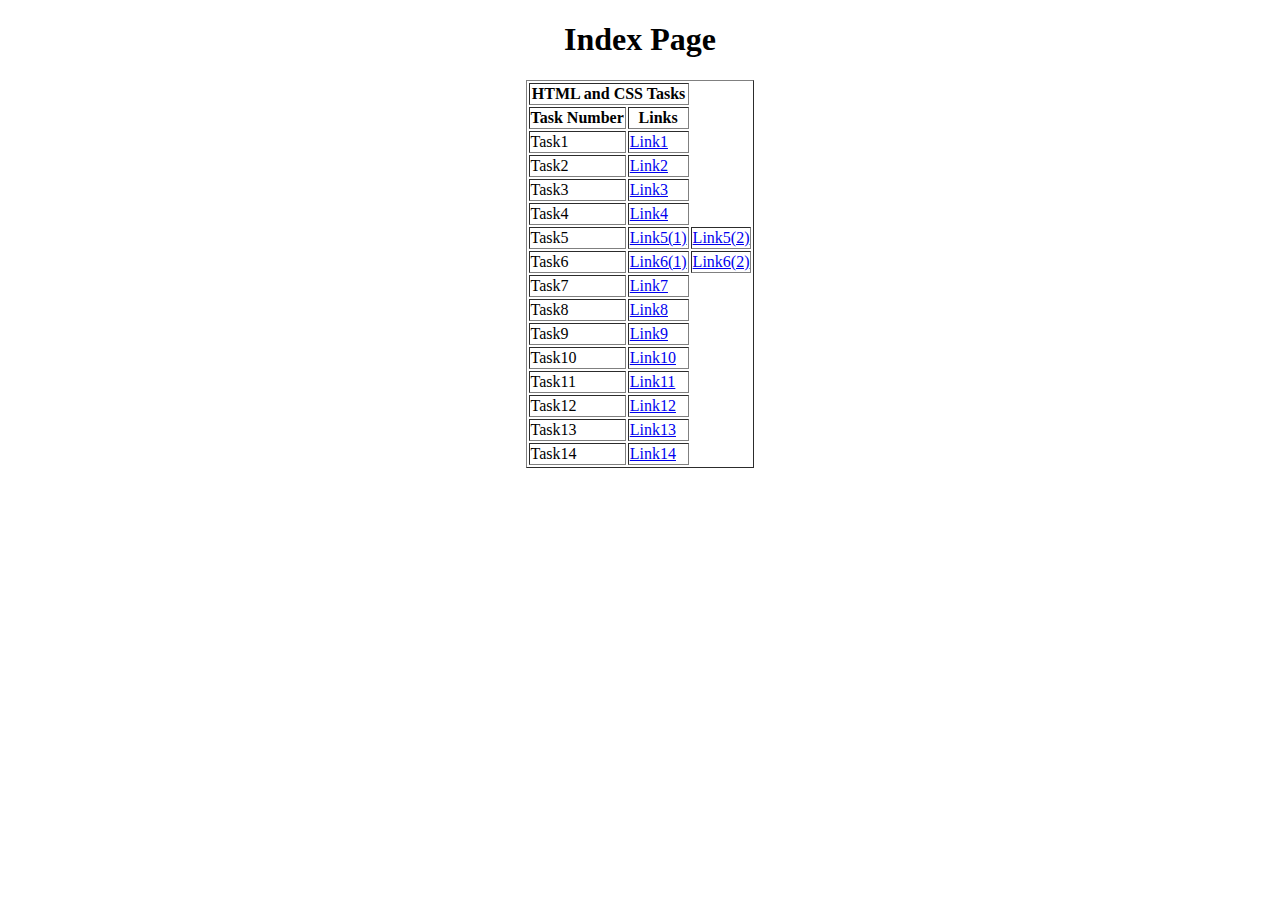
<file: index.html>
<!DOCTYPE html>
<html lang="en">
<head>
    <meta charset="UTF-8">
    <meta name="viewport" content="width=device-width, initial-scale=1.0">
    <title>Document</title>
</head>
<body>
    <center>
        <h1>Index Page</h1>
        <table border="1">
            <tr>
                <th colspan="3">HTML and CSS Tasks</th>
            </tr>
            <tr>
                <th>Task Number</th>
                <th colspan="2">Links</th>
            </tr>
            <tr>
                <td>Task1</td>
                <td colspan="2"><a href="Bootstrap TASK-1.html">Link1</a></td>
            </tr>
            <tr>
                <td>Task2</td>
                <td colspan="2"><a href="Bootstrap TASK-2.html">Link2</a></td>
            </tr>
            <tr>
                <td>Task3</td>
                <td colspan="2"><a href="Bootstrap TASK-3.html">Link3</a></td>
            </tr>
            <tr>
                <td>Task4</td>
                <td colspan="2"><a href="Bootstrap TASK-4.html">Link4</a></td>
            </tr>
            <tr>
                <td>Task5</td>
                <td colspan="2"><a href="Bootstrap TASK-5.html">Link5(1)</a></td>
                <td><a href="style5.css">Link5(2)</a></td>
            </tr>
            <tr>
                <td>Task6</td>
                <td colspan="2"><a href="Bootstrap TASK-6.html">Link6(1)</a></td>
                <td><a href="style6.css">Link6(2)</a></td>
            </tr>
            <tr>
                <td>Task7</td>
                <td><a href="javascript TASK-1.html">Link7</a></td>
    
            </tr>
            <tr>
                <td>Task8</td>
                <td><a href="javascript TASK-2.html">Link8</a></td>
                
            </tr>
            <tr>
                <td>Task9</td>
                <td><a href="javascript TASK-3.html">Link9</a></td>
            
            </tr>
            <tr>
                <td>Task10</td>
                <td><a href="javascript TASK-4.html">Link10</a></td>
            
            </tr>
            <tr>
                <td>Task11</td>
                <td><a href="javascript TASK-5.html">Link11</a></td>
                
            </tr>
            <tr>
                <td>Task12</td>
                <td><a href="javascript TASK-6.html">Link12</a></td>
            </tr>
            <tr>
                <td>Task13</td>
                <td><a href="javascript TASK-7.html">Link13</a></td>
            </tr>
            <tr>
                <td>Task14</td>
                <td><a href="javascript TASK-8.html">Link14</a></td>
            </tr>
        </table>
    </center>
</body>
</html>
</file>
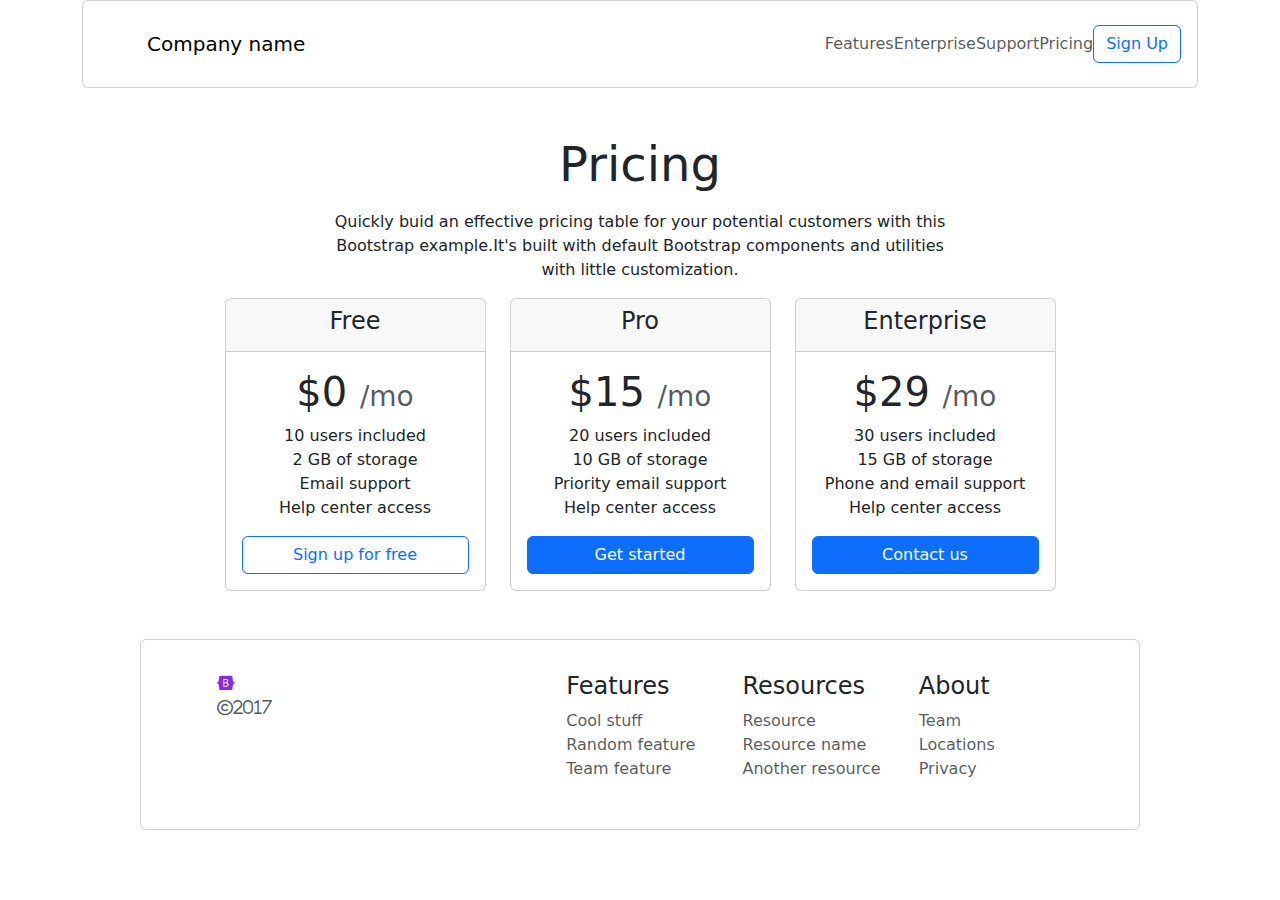
<file: Bootstrap TASK-3.html>
<!DOCTYPE html>
<html lang="en">
<head>
    <meta charset="UTF-8">
    <meta name="viewport" content="width=device-width, initial-scale=1.0">
    <title>Task-3 of bootstrap</title>
    <link href="https://cdn.jsdelivr.net/npm/bootstrap@5.0.2/dist/css/bootstrap.min.css" rel="stylesheet">
    <script src="https://cdn.jsdelivr.net/npm/bootstrap@5.0.2/dist/js/bootstrap.bundle.min.js" integrity="sha384-MrcW6ZMFYlzcLA8Nl+NtUVF0sA7MsXsP1UyJoMp4YLEuNSfAP+JcXn/tWtIaxVXM" crossorigin="anonymous"></script>
    <link rel="stylesheet" href="https://cdnjs.cloudflare.com/ajax/libs/font-awesome/6.4.2/css/all.min.css">
    
    <style>
        .custom-color{
            color: blueviolet;
        }
    </style>
</head>
<body>
    <nav class="container">
        <div class="card">
            <div class="card-body d-flex navbar navbar-light">
                <a href="#" class="navbar-brand ms-5">Company name</a>
                <div class="navbar navbar-light">
                    <a href="#" class="nav-link text-muted">Features</a>
                    <a href="#" class="nav-link text-muted">Enterprise</a>
                    <a href="#" class="nav-link text-muted">Support</a>
                    <a href="#" class="nav-link text-muted">Pricing</a>
                    <button class="btn btn-outline-primary">Sign Up</button>
                </div>
            </div>                    
        </div>
    </nav>

    <main>
        <center>
            <div class="container">
                <p class="display-5 mt-5">Pricing</p>
                <p>Quickly buid an effective pricing table for your potential customers with this <br>
                   Bootstrap example.It's built with default Bootstrap components and utilities <br>
                   with little customization.</p>
                <div class="row justify-content-center align-items-center">
                    <div class="col-md-12 col-lg-3">
                        <div class="card">
                           <div class="card-header"><h4>Free</h4></div>
                            <div class="card-body">
                                <p class="card-text h1">$0 <span class="h3 text-muted">/mo</span></p>
                                <p class="card-text">
                                    10 users included <br>
                                    2 GB of storage <br>
                                    Email support <br>
                                    Help center access
                                </p>
                                <button class="btn btn-outline-primary w-100">Sign up for free</button>
                            </div>
                        </div>
                    </div>
        
                    <div class="col-md-12 col-lg-3">
                        <div class="card">
                           <div class="card-header"><h4>Pro</h4></div>
                            <div class="card-body">
                                <p class="card-text h1">$15 <span class="h3 text-muted">/mo</span></p>
                                <p class="card-text">
                                    20 users included <br>
                                    10 GB of storage <br>
                                    Priority email support <br>
                                    Help center access
                                </p>
                                <button class="btn btn-primary w-100">Get started</button>
                            </div>
                        </div>
                    </div>
        
                    <div class="col-md-12 col-lg-3">
                        <div class="card">
                           <div class="card-header"><h4>Enterprise</h4></div>
                            <div class="card-body">
                                <p class="card-text h1">$29 <span class="h3 text-muted">/mo</span></p>
                                <p class="card-text">
                                    30 users included <br>
                                    15 GB of storage <br>
                                    Phone and email support <br>
                                    Help center access
                                </p>
                                <button class="btn btn-primary w-100">Contact us</button>
                            </div>
                        </div>
                    </div>
                </div>
            </div>
        </center>
    </main>

    <footer>
        <div class="container mt-5">
            <div class="row justify-content-center align-items-center">
                <div class="card" style="max-width: 1000px;">
                    <div class="card-body d-flex">
                        <div class="col-lg-2 mt-3 ms-5">
                            <i class="fa-brands fa-bootstrap custom-color"></i> <br>
                            <i class="fa-regular fa-copyright text-muted">2017</i>
                        </div>
                        <div class="card-body d-flex justify-content-end">
                            <div class="col-lg-3 ms-5">
                                <h4>Features</h4>
                                <p class="text-muted">Cool stuff <br> Random feature <br> Team feature</p>
                            </div>
                            <div class="col-lg-3">
                                <h4>Resources</h4>
                                <p class="text-muted">Resource <br> Resource name <br> Another resource </p>
                            </div>
                            <div class="col-lg-3">
                                <h4>About</h4>
                                <p class="text-muted">Team <br> Locations <br> Privacy</p> 
                            </div>
                        </div>
                    </div>
                </div>
            </div>
        </div>
    </footer>
</body>
</html>
</file>
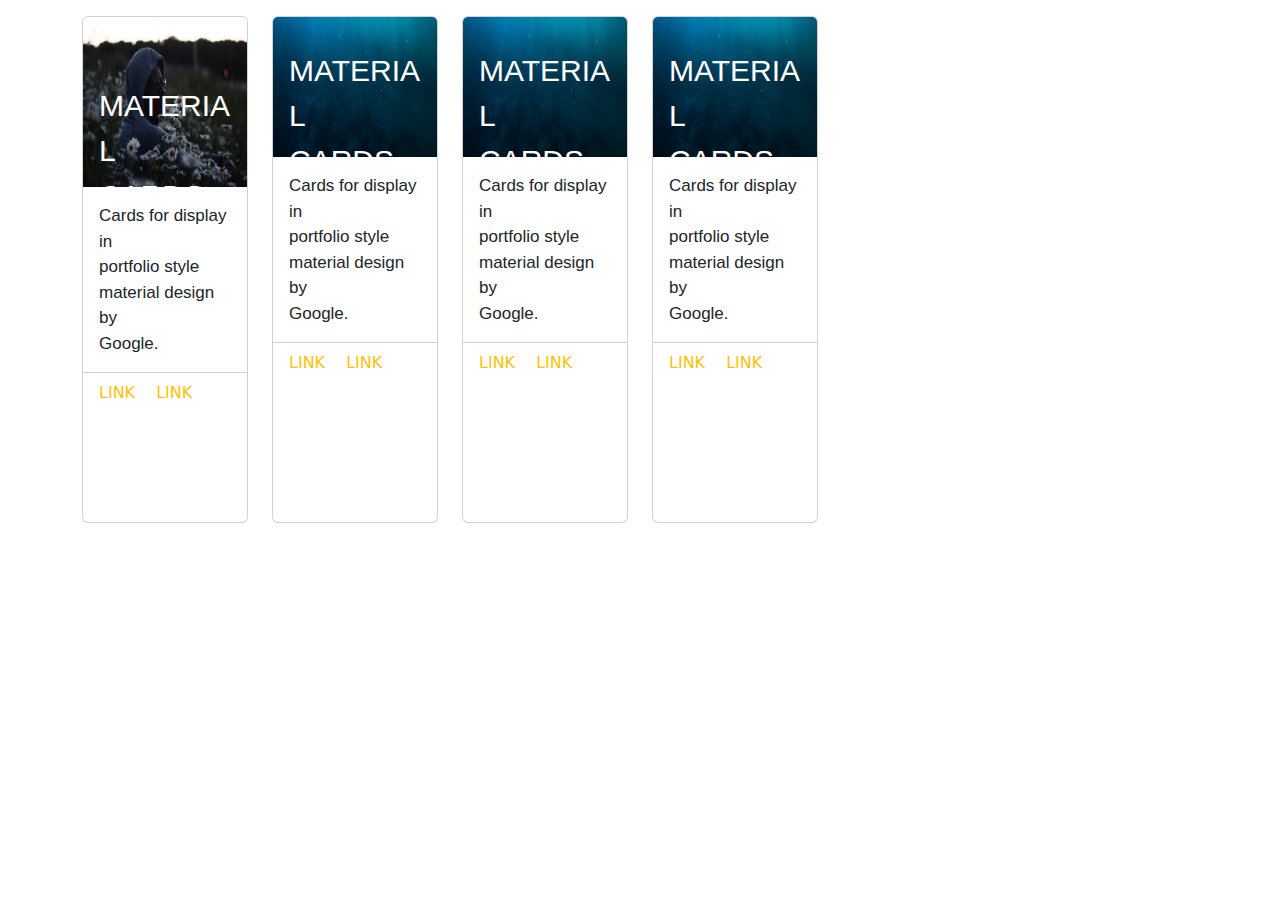
<file: Bootstrap TASK-4.html>
<!DOCTYPE html>
<html lang="en">
<head>
    <meta charset="UTF-8">
    <meta name="viewport" content="width=device-width, initial-scale=1.0">
    <title>Task-4 of bootstrap</title>
    <link href="https://cdn.jsdelivr.net/npm/bootstrap@5.0.2/dist/css/bootstrap.min.css" rel="stylesheet">
</head>
<body>
    <div class="container">
        <div class="row mt-3">
            <div class="col-lg-2 col-md-6 col-sm-12">
                <div class="card">
                    <img src="pic 1.jpeg" class="card-img-top" alt="image" height="170px" >
                    <div class="card-img-overlay">
                        <p class="card-title text-white" style="font-size: 30px; font-family: Arial; margin-top: 50px;">MATERIAL<br>CARDS</p>
                    </div>
                    <div class="card-body">
                        <p class="card-text" style="font-family: Arial; font-size: 17px;">Cards for display in <br> 
                            portfolio style <br>
                            material design by <br> Google.</p>
                    </div>
                    <div class="card-footer bg-transparent" style="height: 150px;">
                        <a href="#" class="text-warning" style="text-decoration: none;">LINK</a>
                        <a href="#" class="text-warning ms-3" style="text-decoration: none;">LINK</a>
                    </div>
                </div>
            </div>

            <div class="col-lg-2 col-md-6 col-sm-12">
                <div class="card">
                    <img src="pic 2.jpeg" class="card-img-top" alt="image" height="140px" >
                    <div class="card-img-overlay">
                        <p class="card-title text-white" style="font-size: 30px; font-family: Arial; margin-top: 15px;">MATERIAL<br>CARDS</p>
                    </div>
                    <div class="card-body">
                        <p class="card-text" style="font-family: Arial; font-size: 17px;">Cards for display in <br> 
                            portfolio style <br>
                            material design by <br> Google.</p>
                    </div>
                    <div class="card-footer bg-transparent" style="height: 180px;">
                        <a href="#" class="text-warning" style="text-decoration: none;">LINK</a>
                        <a href="#" class="text-warning ms-3" style="text-decoration: none;">LINK</a>
                    </div>
                </div>
            </div>

            <div class="col-lg-2 col-md-6 col-sm-12">
                <div class="card">
                    <img src="pic 2.jpeg" class="card-img-top" alt="image" height="140px" >
                    <div class="card-img-overlay">
                        <p class="card-title text-white" style="font-size: 30px; font-family: Arial; margin-top: 15px;">MATERIAL<br>CARDS</p>
                    </div>
                    <div class="card-body">
                        <p class="card-text" style="font-family: Arial; font-size: 17px;">Cards for display in <br> 
                            portfolio style <br>
                            material design by <br> Google.</p>
                    </div>
                    <div class="card-footer bg-transparent" style="height: 180px;">
                        <a href="#" class="text-warning" style="text-decoration: none;">LINK</a>
                        <a href="#" class="text-warning ms-3" style="text-decoration: none;">LINK</a>
                    </div>
                </div>
            </div>

            <div class="col-lg-2 col-md-6 col-sm-12">
                <div class="card">
                    <img src="pic 2.jpeg" class="card-img-top" alt="image" height="140px" >
                    <div class="card-img-overlay">
                        <p class="card-title text-white" style="font-size: 30px; font-family: Arial; margin-top: 15px;">MATERIAL<br>CARDS</p>
                    </div>
                    <div class="card-body">
                        <p class="card-text" style="font-family: Arial; font-size: 17px;">Cards for display in <br> 
                            portfolio style <br>
                            material design by <br> Google.</p>
                    </div>
                    <div class="card-footer bg-transparent" style="height: 180px;">
                        <a href="#" class="text-warning" style="text-decoration: none;">LINK</a>
                        <a href="#" class="text-warning ms-3" style="text-decoration: none;">LINK</a>
                    </div>
                </div>
            </div>
        </div>
    </div>
</body>
</html>
</file>
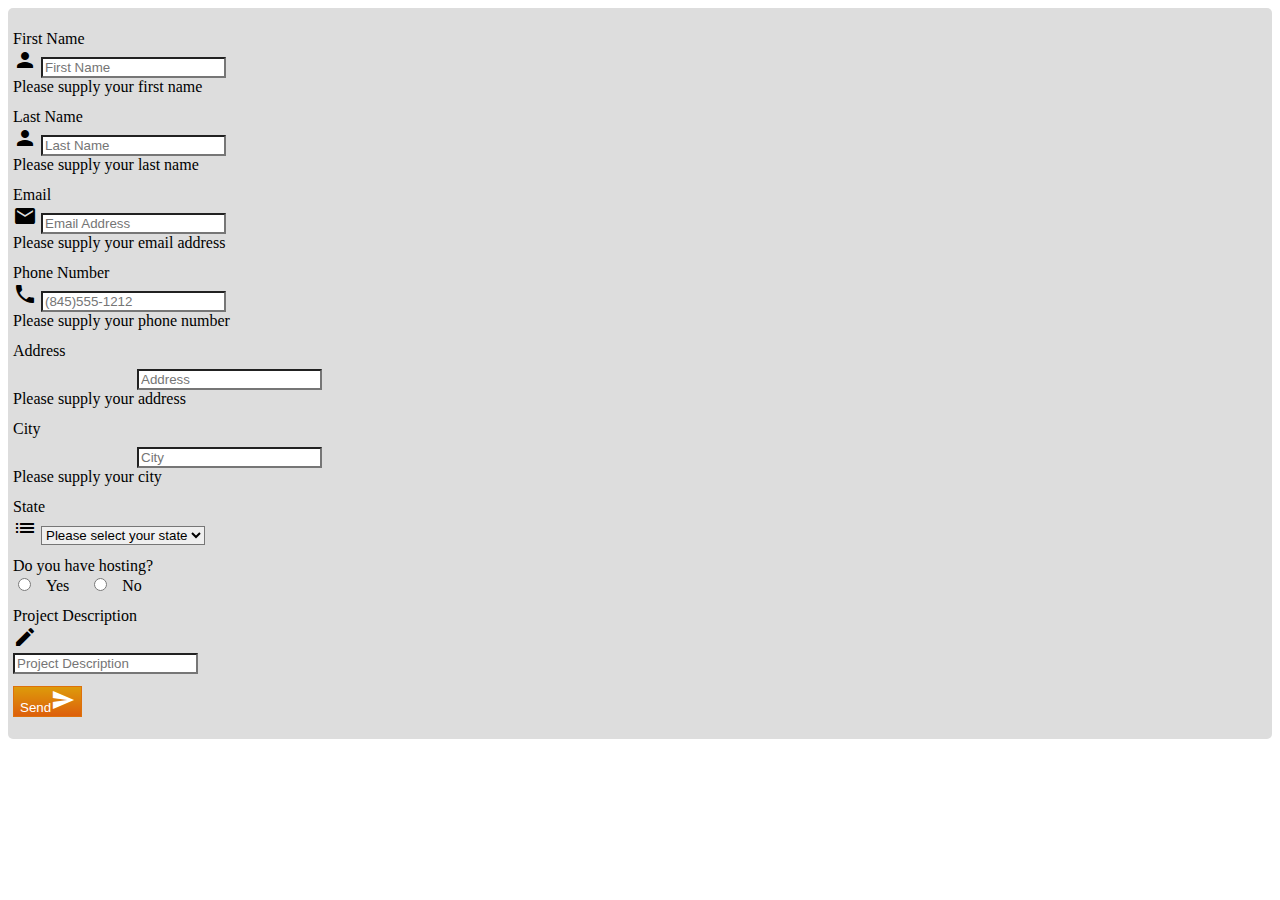
<file: Bootstrap TASK-5.html>
<!DOCTYPE html>
<html lang="en">
<head>
    <meta charset="UTF-8">
    <meta name="viewport" content="width=device-width, initial-scale=1.0">
    <title>Document</title>
    <link href="https://cdn.jsdelivr.net/npm/bootstrap@5.3.2/dist/css/bootstrap.min.css" rel="stylesheet" integrity="sha384-T3c6CoIi6uLrA9TneNEoa7RxnatzjcDSCmG1MXxSR1GAsXEV/Dwwykc2MPK8M2HN" crossorigin="anonymous">
    <link href="https://fonts.googleapis.com/icon?family=Material+Icons" rel="stylesheet">

    <link rel="stylesheet" href="style5.css">
</head>
<body>
    <div class="container mt-5">
        <div class="form-container">
            <form action="" class="form needs-validation" novalidate>
                <div class="row form-group">
                    <label for="fname" class="col-sm-2 col-form-label fw-bold">First Name</label>
                    <div class="col-sm-10 d-flex">
                        <div class="input-group-prepend material-icons">
                            <label for="fname" class="input-group-text"><span class="material-icons">person</span></label>
                        </div>
                        <input type="text" class="form-control" id="fname" placeholder="First Name" required>
                        <div class="ms-2 invalid-feedback">
                            Please supply your first name
                        </div>
                    </div>
                </div>
                <div class="row form-group">
                    <label for="lname" class="col-sm-2 col-form-label fw-bold">Last Name</label>
                    <div class="col-sm-10 d-flex">
                        <div class="input-group-prepend material-icons">
                            <label for="lname" class="input-group-text"><span class="material-icons">person</span></label>
                        </div>
                        <input type="text" class="form-control" id="lname" placeholder="Last Name" required>
                        <div class="ms-2 invalid-feedback">
                            Please supply your last name
                        </div>
                    </div>
                </div>
                <div class="row form-group">
                    <label for="email" class="col-sm-2 col-form-label fw-bold">Email</label>
                    <div class="col-sm-10 d-flex">
                        <div class="input-group-prepend material-icons">
                            <label for="email" class="input-group-text"><span class="material-icons">mail</span></label>
                        </div>
                        <input type="email" class="form-control" id="email" placeholder="Email Address" required>
                        <div class="ms-2 ms-2 invalid-feedback">
                            Please supply your email address
                        </div>
                    </div>
                </div>
                <div class="row form-group">
                    <label for="phone" class="col-sm-2 col-form-label fw-bold">Phone Number</label>
                    <div class="col-sm-10 d-flex">
                        <div class="input-group-prepend material-icons">
                            <label for="phone" class="input-group-text"><span class="material-icons">phone</span></label>
                        </div>
                        <input type="text" class="form-control" id="email" placeholder="(845)555-1212" required>
                        <div class="ms-2 invalid-feedback">
                            Please supply your phone number
                        </div>
                    </div>
                </div>
                <div class="row form-group">
                    <label for="addr" class="col-sm-2 col-form-label fw-bold">Address</label>
                    <div class="col-sm-10 d-flex">
                        <div class="input-group-prepend material-icons">
                            <label for="addr" class="input-group-text"><span class="material-icons">house</span></label>
                        </div>
                        <input type="text" class="form-control" id="addr" placeholder="Address" required>
                        <div class="ms-2 invalid-feedback">
                            Please supply your address
                        </div>
                    </div>
                </div>
                <div class="row form-group">
                    <label for="city" class="col-sm-2 col-form-label fw-bold">City</label>
                    <div class="col-sm-10 d-flex">
                        <div class="input-group-prepend material-icons">
                            <label for="city" class="input-group-text"><span class="material-icons">house</span></label>
                        </div>
                        <input type="text" class="form-control" id="city" placeholder="City" required>
                        <div class="ms-2 invalid-feedback">
                            Please supply your city
                        </div>
                    </div>
                </div>
                <div class="row form-group">
                    <label for="state" class="col-sm-2 col-form-label fw-bold">State</label>
                    <div class="col-sm-10 d-flex">
                        <div class="input-group-prepend material-icons">
                            <label for="state" class="input-group-text"><span class="material-icons">list</span></label>
                        </div>
                        <select class="form-control custom-select" id="state" required>
                            <option selected>Please select your state</option>
                            <option value="1">Andhra Pradesh</option>
                            <option value="4">Arunachal Pradesh</option>
                            <option value="4">Assam</option>
                            <option value="4">Telangana</option>
                            <option value="4">Gujarat</option>
                            <option value="4">Jammu&Kashmir</option>
                            <option value="2">Kerala</option>
                            <option value="3">West Bengal</option>
                            <option value="4">Tamil Nadu</option>
                        </select>
                    </div>
                </div>
                <div class="row form-group">
                    <label for="radio-host" class="col-sm-2 col-form-label fw-bold">Do you have hosting?</label>
                    <div class="col-sm-10 d-flex">
                        <input type="radio" class="" id="radio-host-yes" name="radio-host" value="Yes">
                        <label for="radio-host-yes" class="radio-label">Yes</label>
                        <input type="radio" class="" id="radio-host-no" name="radio-host" value="No">
                        <label for="radio-host-no" class="radio-label">No</label>
                    </div>
                </div>
                <div class="row form-group">
                    <label for="desc" class="col-sm-2 col-form-label fw-bold">Project Description</label>
                    <div class="col-sm-10 d-inline-flex">
                        <div class="input-group-prepend">
                          <span class="input-group-text material-icons" id="textarea-prepend">edit</span>
                        </div>
                        <input type="text" class="form-control" placeholder="Project Description">
                      </div>
                </div>
                <div class="row form-group">
                    <div class="col-6 me-auto ms-auto text-center">
                        <button type="submit" class="btn d-inline-flex mt-4" id="submit-button">Send<span class="material-icons ms-2 fs-4 align-self-center">send</span></button>
                    </div>
                </div>
            </form>
        </div>
    </div>

    <script>
        (function() {
          'use strict';
          window.addEventListener('load', function() {
            // Fetch all the forms we want to apply custom Bootstrap validation styles to
            var forms = document.getElementsByClassName('needs-validation');
            // Loop over them and prevent submission
            var validation = Array.prototype.filter.call(forms, function(form) {
              form.addEventListener('submit', function(event) {
                if (form.checkValidity() === false) {
                  event.preventDefault();
                  event.stopPropagation();
                }
                form.classList.add('was-validated');
              }, false);
            });
          }, false);
        })();
        </script>

</body>
</file>
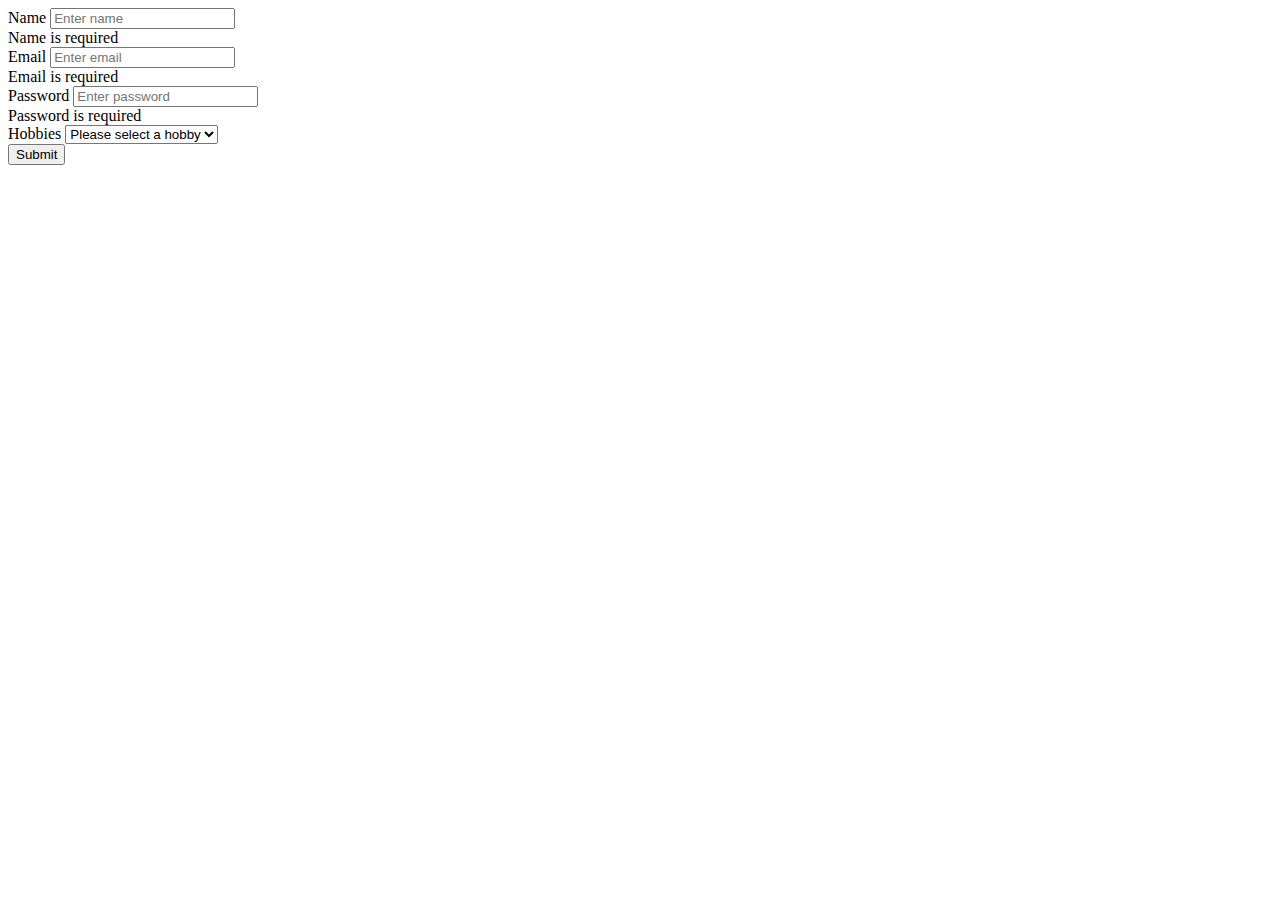
<file: Bootstrap TASK-6.html>
<!DOCTYPE html>
<html lang="en">
<head>
    <meta charset="UTF-8">
    <meta name="viewport" content="width=device-width, initial-scale=1.0">
    <link href="https://cdn.jsdelivr.net/npm/bootstrap@5.3.2/dist/css/bootstrap.min.css" rel="stylesheet" integrity="sha384-T3c6CoIi6uLrA9TneNEoa7RxnatzjcDSCmG1MXxSR1GAsXEV/Dwwykc2MPK8M2HN" crossorigin="anonymous">
    <link rel="stylesheet" href="style6.css">
    <title>Document</title>
</head>
<body>
    <div class="container align-items-center justify-content-center bg-secondary-subtle mt-5 p-3">
        <div class="row">
            <div class="col-6 col-lg-8 col-md-7 form-container ms-xl-auto me-xl-auto ms-lg-auto me-lg-auto ms-md-auto me-md-auto">
                <form action="" class="needs-validation" novalidate>
                    <div class="form-group mt-2 mb-4">
                        <label for="nameinput" class="fw-semibold">Name</label>
                        <input type="text" class="form-control" id="nameinput" placeholder="Enter name" required>
                        <div class="invalid-feedback">
                            Name is required
                        </div>
                    </div>
                    <div class="form-group mb-4">
                        <label for="email" class="fw-semibold">Email</label>
                        <input type="email" class="form-control" id="email" placeholder="Enter email" required>
                        <div class="invalid-feedback">
                            Email is required
                        </div>
                    </div>
                    <div class="form-group mb-4">
                        <label for="pw" class="fw-semibold">Password</label>
                        <input type="password" class="form-control" id="pw" placeholder="Enter password" required>
                        <div class="invalid-feedback">
                            Password is required
                        </div>
                    </div>
                    <div class="form-group mb-4">
                        <label for="hob" class="fw-semibold">Hobbies</label>
                        <select name="hob" id="hob" class="form-control custom-select">
                            <option value="null" selected>Please select a hobby</option>
                            <option value="1">Gaming</option>
                            <option value="2">Reading</option>
                            <option value="3">Fitness</option>
                            <option value="4">Art</option>
                            <option value="5">Singing</option>
                            <option value="6">Music</option>
                            <option value="7">Athletics</option>
                        </select>
                    </div>
                    <div class="form-group mb-4 mt-5 me-auto ms-auto text-center">
                        <button type="submit" class="btn btn-danger text-white w-100">
                            Submit
                        </button>
                    </div>
                </form>
            </div>
        </div>
    </div>
    <script>
        (function() {
          'use strict';
          window.addEventListener('load', function() {
            var forms = document.getElementsByClassName('needs-validation');
            var validation = Array.prototype.filter.call(forms, function(form) {
              form.addEventListener('submit', function(event) {
                if (form.checkValidity() === false) {
                  event.preventDefault();
                  event.stopPropagation();
                }
                form.classList.add('was-validated');
              }, false);
            });
          }, false);
        })();
        </script>
</body>
</html>
</file>
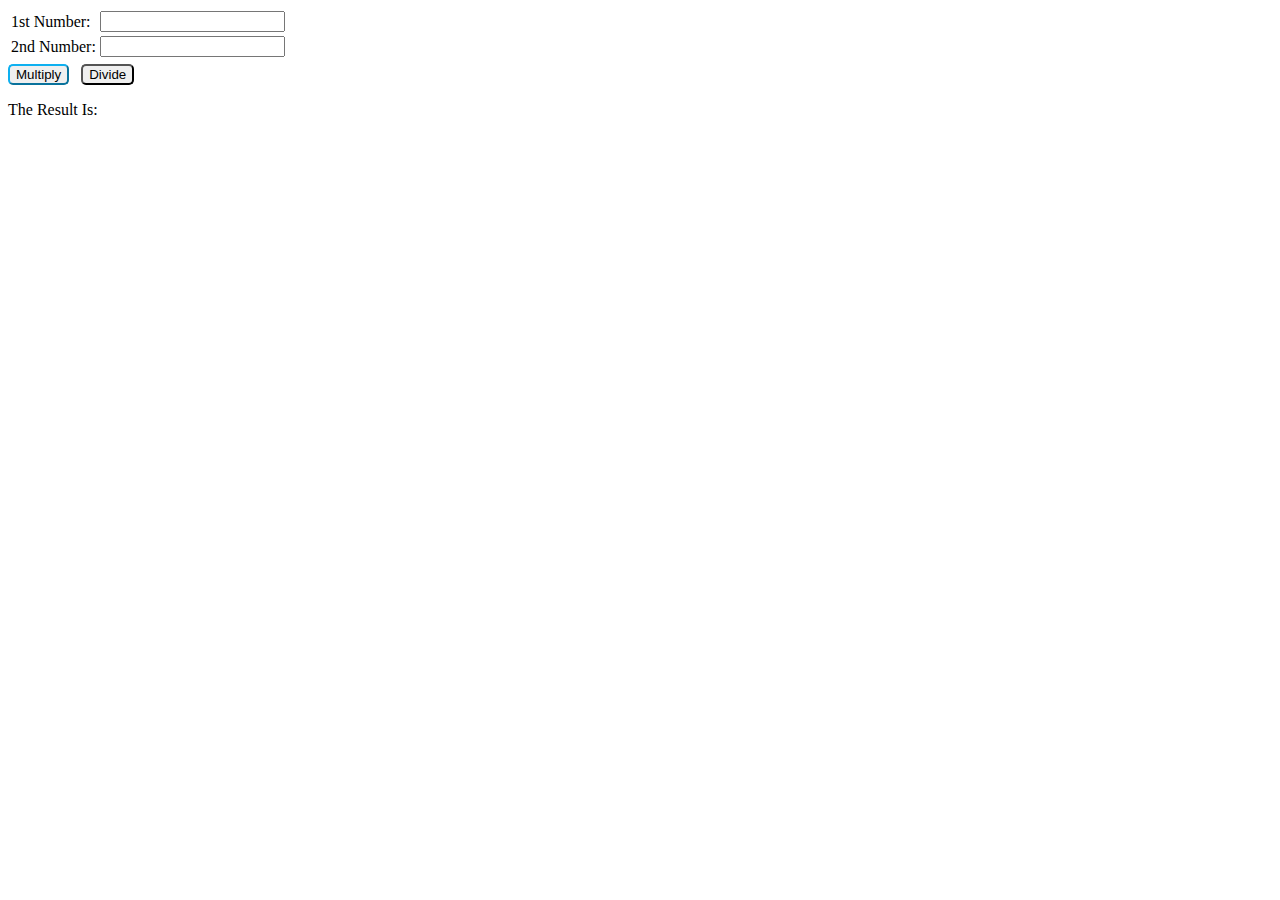
<file: javascript TASK-3.html>
<!DOCTYPE html>
<html lang="en">
<head>
    <meta charset="UTF-8">
    <meta name="viewport" content="width=device-width, initial-scale=1.0">
    <title>Task-3 of javscript</title>
    
    <style>
        body{
            font-family: 'Times New Roman';
        }
        button{
            margin-top: 4px;
            border-radius: 5px;
        }
        #i1{
            border-color: rgb(14, 176, 240);
        }
    </style>
</head>
<body>
    <table>
        <tr>
            <td><label for="num1">1st Number:</label></td>
            <td><input type="text" name="num1" id="i2"></td>
        </tr>
        <tr>
            <td><label for="num2">2nd Number:</label></td>
            <td><input type="text" name="num2" id="i3"></td>
        </tr>
    </table>
    <button id="i1" onclick="multiply()">Multiply</button> &nbsp; 
    <button onclick="divide()">Divide</button>
    <p id="i4">The Result Is:</p>
    <script>
        function multiply()
        {
            var i2 = document.getElementById("i2").value;
            var a= Number.parseInt(i2);
            var i3 = document.getElementById("i3").value;
            var b= Number.parseInt(i3);
            var prod = a*b;
            document.getElementById("i4").innerHTML="The Result Is: <br/>" +prod;
        }
        function divide()
        {
            var i2 = document.getElementById("i2").value;
            var a = Number.parseInt(i2);
            var i3 = document.getElementById("i3").value;
            var b = Number.parseInt(i3);
            var div = a/b;
            document.getElementById("i4").innerHTML="The Result Is: <br/>"+div
        }
    </script>
</body>
</html>
</file>
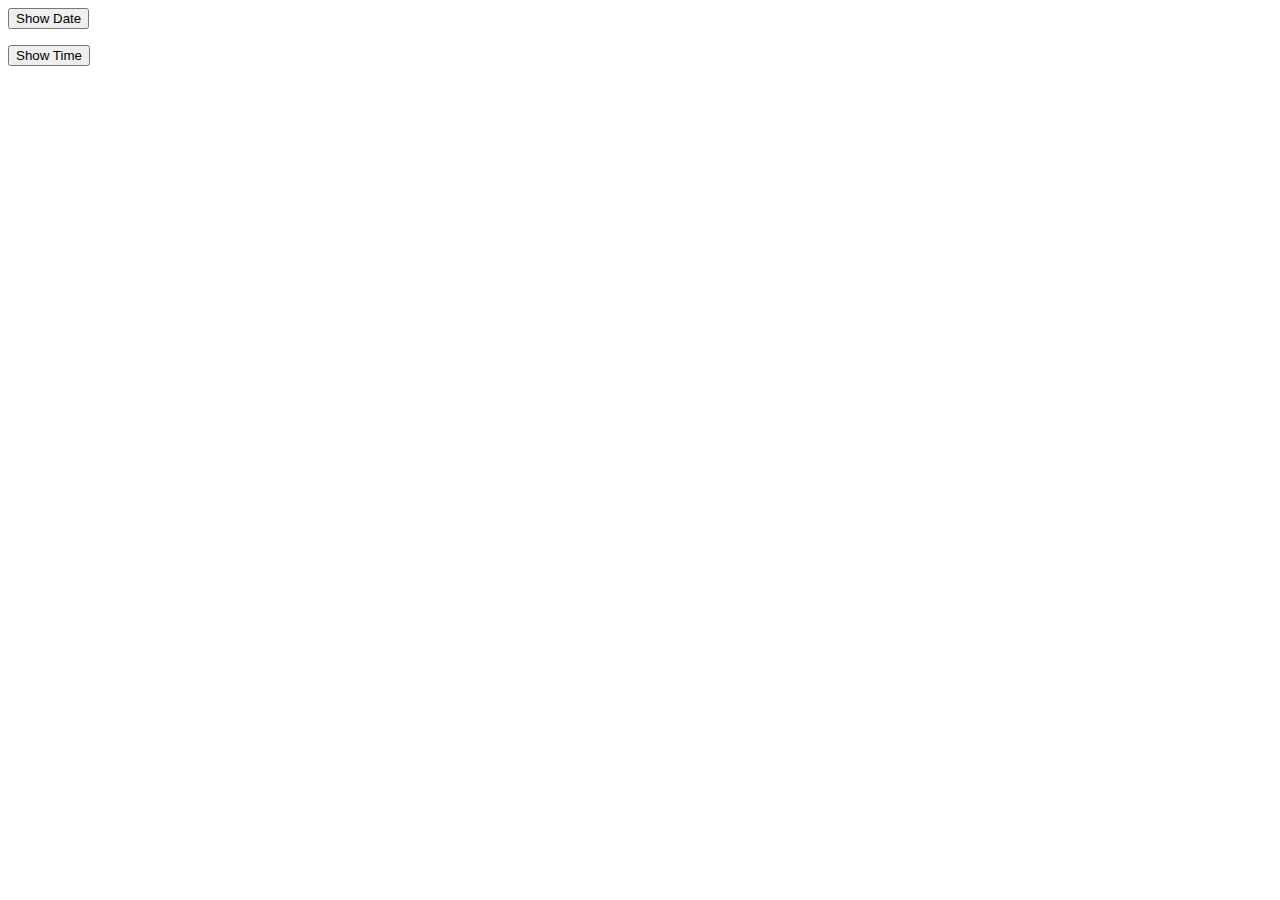
<file: javascript TASK-4.html>
<!DOCTYPE html>
<html lang="en">
<head>
    <meta charset="UTF-8">
    <meta name="viewport" content="width=device-width, initial-scale=1.0">
    <title>Task-4 of javascript</title>
</head>
<body>
    <button onclick="date()">Show Date</button>
    <p id="i1"></p>
    <button onclick="time()">Show Time</button>
    <p id="i2"></p>
    <script>
        function date()
        {
            const months=["January","February","March","April","May","June","July","August","September","October","November","December"];
            var a = new Date();
            var str = a.getDate() + "/" + months[a.getMonth()] + "/" + a.getFullYear();
            document.getElementById("i1").innerHTML = str
        }
        function time()
        {
            document.getElementById("i2").innerHTML = Date();
        }
    </script>
</body>
</html>
</file>
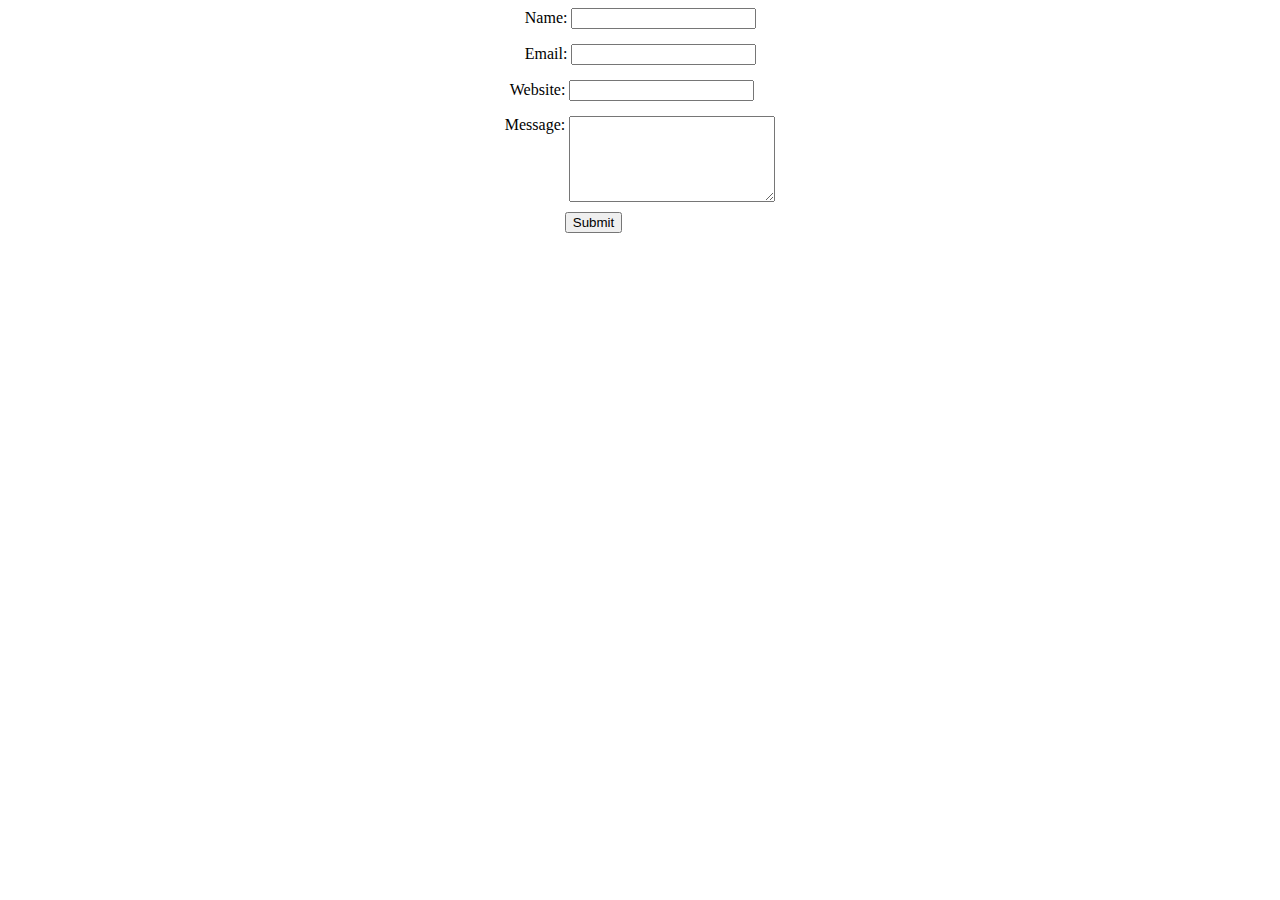
<file: javascript TASK-5.html>
<!DOCTYPE html>
<html lang="en">
<head>
    <meta charset="UTF-8">
    <meta name="viewport" content="width=device-width, initial-scale=1.0">
    <title>Task-5 of javascript</title>
    <style>
        body{
            display: flex;
            justify-content: center;
            align-items: center;
        }
        label,input{
            margin-bottom: 15px;
        }
        #i1{
            margin-left: 20px;
        }
        #i2{
            margin-left: 5px;
        }
        textarea{
            vertical-align: top;
            height: 80px;
            width: 200px;
        }
        #btn{
            margin-left: 60px;
            margin-top: 10px;
            cursor: pointer;
        }
        .form-control.success input,
        .form-control.error input,
        .form-control.success textarea,
        .form-control.error textarea{
            border-width: 3px;
            border-color: rgb(69, 194, 69);
        }
        .form-control.error input,
        .form-control.error textarea{
            border-color: red;
        }
        .form-control small{
            color: red;
            visibility: hidden;
        }
        .form-control.error small{
            visibility: visible;
            margin-left: 15px;
        }
    </style>
</head>
<body>
    <div class="container">
        <form id="forms">
            <div class="form-control">
                <label for="name" id="i1">Name:</label>
                <input type="text" id="name" autocomplete="off">
                <small></small>
            </div>
            <div class="form-control">
                <label for="mail" id="i1">Email:</label>
                <input type="email" id="mail" autocomplete="off">
                <small></small>
            </div>
            <div class="form-control">
                <label for="web" id="i2">Website:</label>
                <input type="url" id="web" autocomplete="off">
                <small></small>
            </div>
            <div class="form-control">
                <label for="mes">Message:</label>
                <textarea name="mes" id="mes" autocomplete="off"></textarea>
                <small></small>
            </div>
            <div>
                <button id="btn" type="submit">Submit</button>
            </div>
        </form>
    </div>

    <script>
       const form = document.getElementById("forms");
       const name = document.getElementById("name");
       const email = document.getElementById("mail");
       const website = document.getElementById("web");
       const message = document.getElementById("mes");

       function errorMsg(input,msg)
       {
        const form_control = input.parentElement;
        form_control.className = "form-control error";
        const small = form_control.querySelector("Small");
        small.innerText = msg;

       }

       form.addEventListener("submit",function(e){
        e.preventDefault();
        if(name.value===""){
            errorMsg(name,"This field is required");
        }
        if(email.value===""){
            errorMsg(email,"A valid email address is required");
        }
        if(website.value===""){
            errorMsg(website,"A valid url is required");
        }
        if(message.value===""){
            errorMsg(message,"This field is required");
        }
       })
    </script>
</body>
</html>
</file>
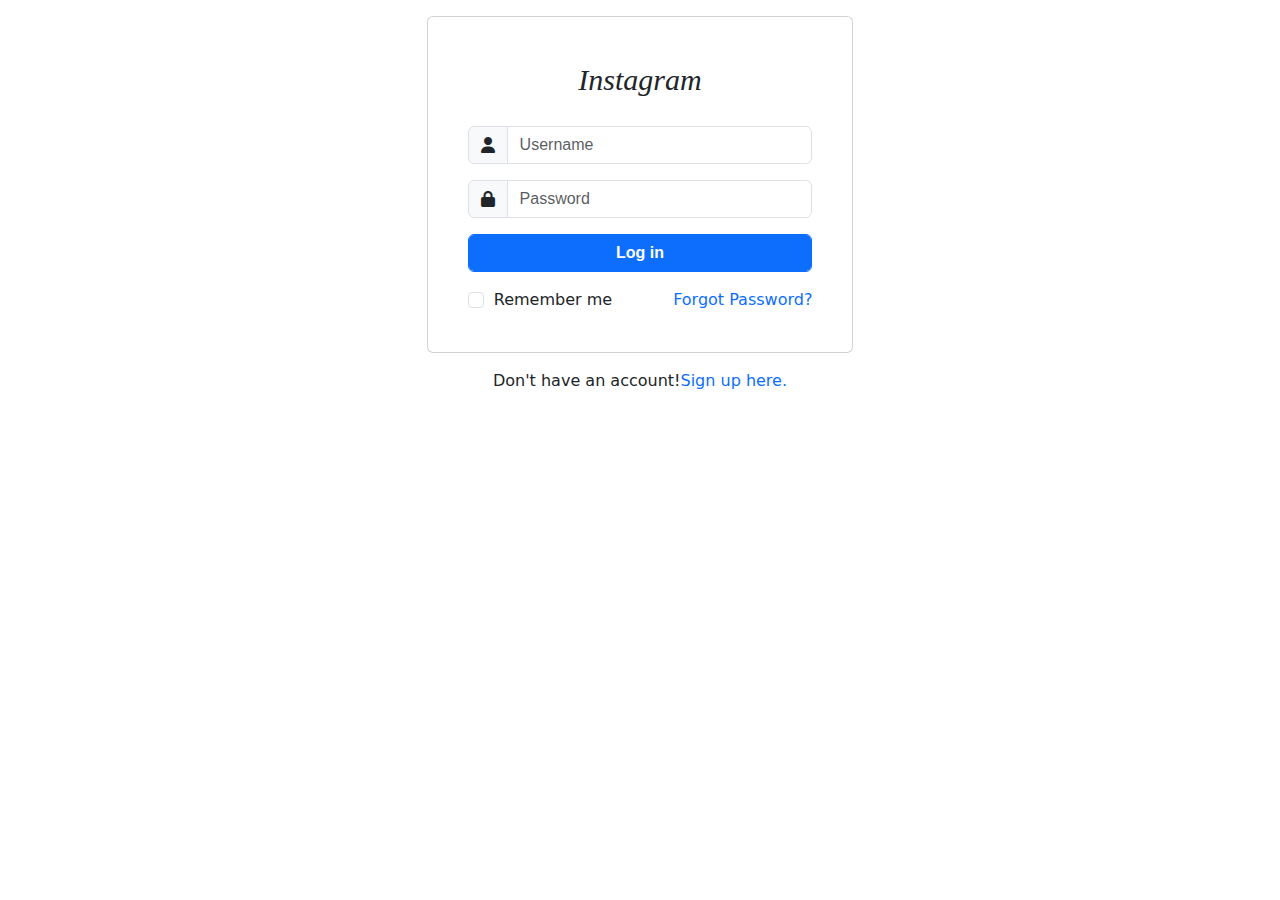
<file: javascript TASK-6.html>
<!DOCTYPE html>
<html lang="en">
<head>
    <meta charset="UTF-8">
    <meta name="viewport" content="width=device-width, initial-scale=1.0">
    <title>Task-6 of javascript</title>
    <link href="https://cdn.jsdelivr.net/npm/bootstrap@5.0.2/dist/css/bootstrap.min.css" rel="stylesheet">
    <link rel="stylesheet" href="https://cdnjs.cloudflare.com/ajax/libs/font-awesome/6.4.2/css/all.min.css">
</head>
<body>
    <center>
        <form class="form" action="#" onsubmit="return validate()">
            <div class="card d-inline-block mt-3 p-4">
                <div class="card-body">
                    <legend style=" font-size: 30px; font-family:'Times New Roman'"><i>Instagram</i></legend>
                    <p id="invalid-msg"></p>
                    <div class="input-group mt-3" style="font-family: Arial;">
                        <span class="input-group-text"><i class="fa-solid fa-user"></i></span>
                        <input type="text" class="form-control" placeholder="Username" id="i1" autocomplete="off">
                    </div>
                    <div class="input-group mt-3" style="font-family: Arial;">
                        <span class="input-group-text"><i class="fa-solid fa-lock"></i></span>
                        <input type="text" class="form-control" placeholder="Password" id="i2" autocomplete="off">
                    </div>
                    <input type="submit" value="Log in" class="form-control btn btn-primary text-white mt-3" 
                    style="font-family: Arial; font-weight: bold;">
                    <div class="mt-3">
                        <input type="checkbox" class="form-check-input">&nbsp;&nbsp;Remember me &nbsp;&nbsp;&nbsp;&nbsp;&nbsp;&nbsp;&nbsp;&nbsp;&nbsp;&nbsp;
                        <a href="#" style="text-decoration: none;">Forgot Password?</a>
                    </div>
                </div>
            </div>
            <div class="mt-3">
                <p>Don't have an account!<a href="#" style="text-decoration: none;">Sign up here.</a> </p>
            </div>
        </form> 
    </center>

    <script>
        function validate(){
            var un = document.getElementById("i1").value;
            var pwd = document.getElementById("i2").value;
            if(un.length<3 || pwd.length<3){
                document.getElementById("invalid-msg").innerHTML = '<p class="alert alert-danger"> Invalid username or password </p>';
            }
        }
    </script>
</body>
</html>
</file>
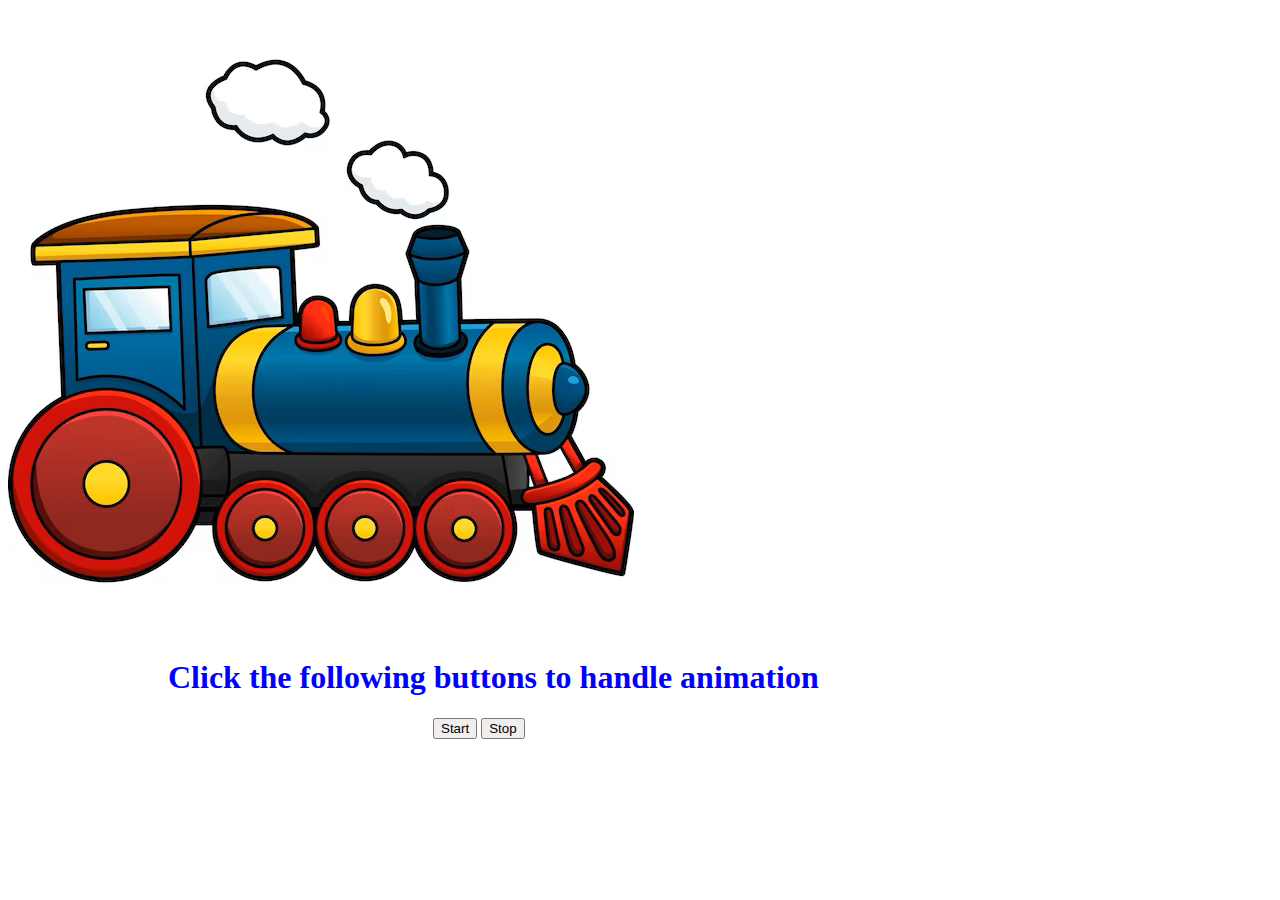
<file: javascript TASK-7.html>
<!DOCTYPE html>
<html lang="en">
<head>
    <meta charset="UTF-8">
    <meta name="viewport" content="width=device-width, initial-scale=1.0">
    <title>Task-7 of javascript</title>
    <style>
        h1{
            color: blue;
            margin-left: 160px;
        }
        #start{
            margin-left: 425px;
        }
        img {
            position: relative;
            left: 0;
            animation: animation1 10s infinite;
            animation-play-state: paused; /* Initially, animation is paused */
        }

        @keyframes animation1 {
            from { left: 0%; }
            to { left: 100%; }
        }
    </style>
</head>
<body>
    <img src="train.png" id="pic" alt="image">
    <h1>Click the following buttons to handle animation</h1>
    <button id="start">Start</button>
    <button id="stop">Stop</button>

    <script>
        const pic = document.getElementById('pic');
        const startBtn = document.getElementById('start');
        const stopBtn = document.getElementById('stop');

        let isAnimating = false;

        startBtn.addEventListener('click', toggleAnimation);
        stopBtn.addEventListener('click', toggleAnimation);

        function toggleAnimation() {
            if (!isAnimating) {
                pic.style.animationPlayState = 'running'; // Start the animation
                isAnimating = true;
            } else {
                pic.style.animationPlayState = 'paused'; // Pause the animation
                isAnimating = false;
            }
        }
    </script>
</body>
</html>
</file>
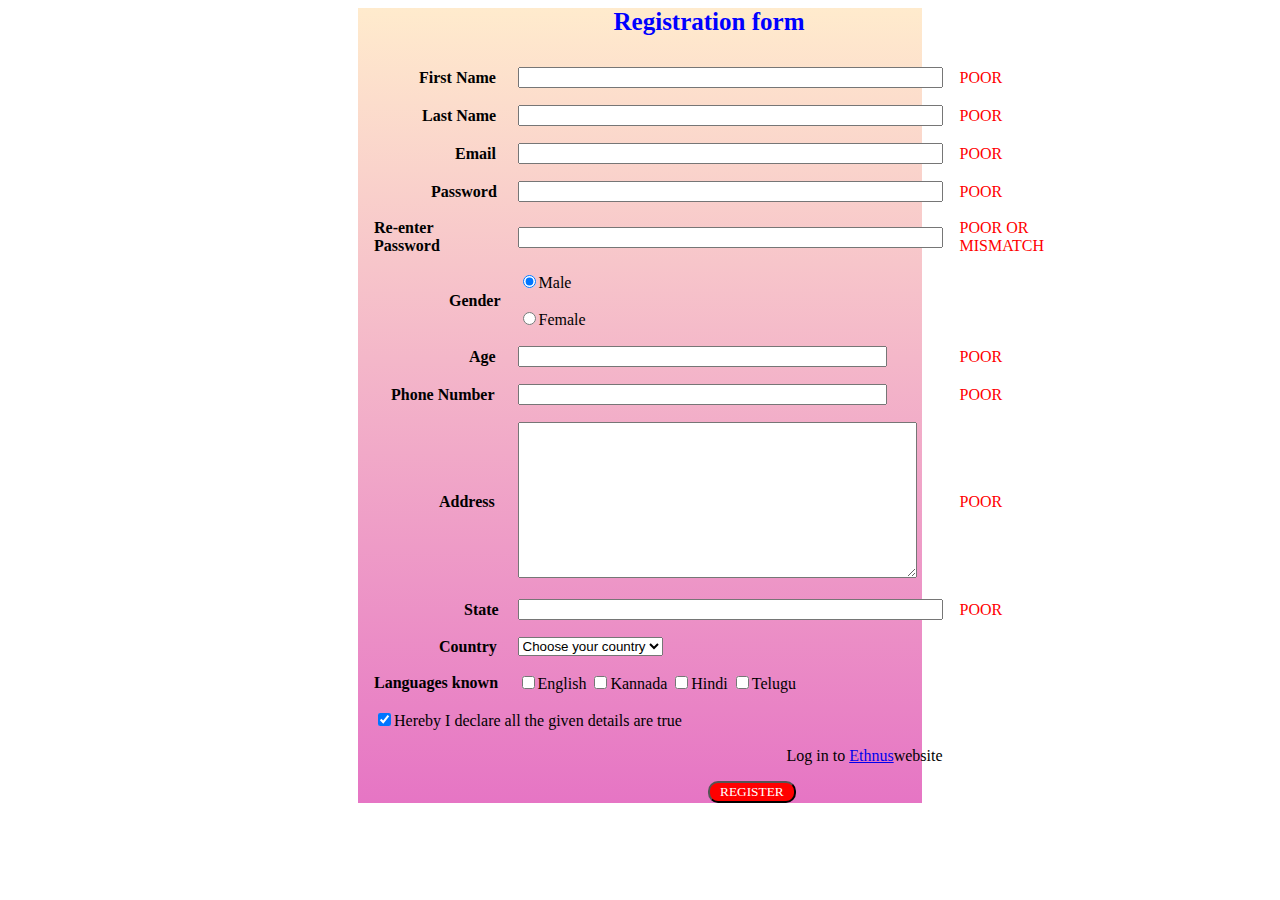
<file: javascript TASK-8.html>
<!DOCTYPE html>
<html lang="en">
<head>
    <meta charset="UTF-8">
    <meta name="viewport" content="width=device-width, initial-scale=1.0">
    <title>Task-8 of javascript</title>
    <style>
        table{
            border-spacing: 15px;
        }
        .container{
            background:linear-gradient(to bottom,blanchedalmond,rgb(230, 117, 196)) ;
            margin-left: 350px;
            margin-right: 350px;
        }
    </style>
</head>
<body>
  <div class="container">
    <form>
        <table border="0" align="center">
            <caption style="font-size: 25px; color: blue; margin-bottom: 15px;"><b>Registration form</b></caption>
        <tr>
            <td><label for="fn" style="margin-left: 45px;"><b>First Name</b></label></td>
            <td><input type="text" id="fn" size="50" autocomplete="off" onkeyup="checkStrength()" required></td>
            <td><span id="msg" style="color: red;">POOR</span></td>
        </tr>
        <tr>
            <td><label for="ln" style="margin-left: 48px;"><b>Last Name</b></label></td>
            <td><input type="text" id="ln" size="50" autocomplete="off" onkeyup="checkStrength()" required></td>
            <td><span id="msg1" style="color: red;">POOR</span></td>
        </tr>
        <tr>
            <td><label for="mail" style="margin-left: 81px;"><b>Email</b></label></td>
            <td><input type="email" id="mail" size="50" onkeyup="checkStrength()" autocomplete="off" required></td>
            <td><span id="msg2" style="color: red;">POOR</span></td>
        </tr>
        <tr>
            <td><label for="pwd" style="margin-left: 57px;"><b>Password</b></label></td>
            <td><input type="password" id="pwd" size="50" autocomplete="off" onkeyup="checkStrength()" required></td>
            <td><span id="msg3" style="color: red;">POOR</span></td>
        </tr>
        <tr>
            <td><label for="repwd"><b>Re-enter Password</b></label></td>
            <td><input type="password" id="repwd" size="50" autocomplete="off" onkeyup="checkStrength()" required></td>
            <td><span id="msg4" style="color: red;">POOR OR MISMATCH</span></td>
        </tr>
        <tr>
            <td rowspan="2"><label for="gender" style="margin-left: 75px;"><b>Gender</b></label></td>
            <td><input type="radio" id="gender" checked>Male</td>
        </tr>
        <tr>
            <td><input type="radio" id="gender">Female</td>
        </tr>
        <tr>
            <td><label for="age" style="margin-left: 95px;"><b>Age</b></label></td>
            <td><input type="number" id="age" style="width: 361px;" autocomplete="off" onkeyup="checkStrength()" required></td>
            <td><span id="msg5" style="color: red;">POOR</span></td>
        </tr>
        <tr>
            <td><label for="phone" style="margin-left: 17px;"><b>Phone Number</b></label></td>
            <td><input type="number" id="phone" style="width: 361px;" onkeyup="checkStrength()" autocomplete="off" required></td>
            <td><span id="msg6" style="color: red;">POOR</span></td>
        </tr>
        <tr>
            <td><label for="add" style="margin-left: 65px;"><b>Address</b></label></td>
            <td><textarea id="add" cols="47" rows="10" autocomplete="off" onkeyup="checkStrength()"></textarea></td>
            <td><span id="msg7" style="color: red;">POOR</span></td>
        </tr>
        <tr>
            <td><label for="state" style="margin-left: 90px;"><b>State</b></label></td>
            <td><input type="text" id="state" size="50" autocomplete="off" onkeyup="checkStrength()" required></td>
            <td><span id="msg8" style="color: red;">POOR</span></td>
        </tr>
        <tr>
            <td><label for="country" style="margin-left: 65px;"><b>Country</b></label></td>
            <td>
                <select>
                    <option>Choose your country</option>
                    <option>India</option>
                    <option>USA</option>
                    <option>UK</option>
                    <option>Norway</option>
                    <option>Russia</option>
                </select>
            </td>
        </tr>
        <tr>
            <td><label for="languages"><b>Languages known</b></label></td>
            <td colspan="4">
                <input type="checkbox" id="languages">English
                <input type="checkbox" id="languages">Kannada
                <input type="checkbox" id="languages">Hindi
                <input type="checkbox" id="languages">Telugu
            </td>
        </tr>
        <tr>
            <td colspan="2"><input type="checkbox" checked>Hereby I declare all the given details are true</td>
        </tr>
        <tr>
            <td colspan="2" align="right">Log in to <a href="https://www.ethnus.com">Ethnus</a>website</td>
        </tr>
        </table>  
        <button type="submit" style="margin-left: 350px; border-radius: 10px; color: #fff; background-color: red; font-family: 'Times New Roman'; padding-left: 10px; padding-right: 10px;">REGISTER</button>               
    </form>
  </div>

    <script>
         function checkStrength() 
         {
            var fname = document.getElementById("fn").value;
            if (fname.length === 0) {
                document.getElementById("msg").innerText = "POOR";
                document.getElementById("msg").style.color = "red";
            } 
            else {
                document.getElementById("msg").innerText = "";
            }
            var lname = document.getElementById("ln").value;
            if (lname.length === 0) {
                document.getElementById("msg1").innerText = "POOR";
                document.getElementById("msg1").style.color = "red";
            } 
            else {
                document.getElementById("msg1").innerText = "";
            }
            var email = document.getElementById("mail").value;
            if (email.length === 0) {
                document.getElementById("msg2").innerText = "POOR";
                document.getElementById("msg2").style.color = "red";
            } 
            else{
                document.getElementById("msg2").innerText = "";
            }
            var password = document.getElementById("pwd").value;
            if (password.length === 0) {
                document.getElementById("msg3").innerText = "POOR";
                document.getElementById("msg3").style.color = "red";
            } 
            else {
                document.getElementById("msg3").innerText = "";
            }
            var repassword = document.getElementById("repwd").value;
            if (repassword.length === 0) {
                document.getElementById("msg4").innerText = "POOR OR MISMATCH";
                document.getElementById("msg4").style.color = "red";
            } 
            else {
                document.getElementById("msg4").innerText = "";
            }
            var age = document.getElementById("age").value;
            if (age.length === 0) {
                document.getElementById("msg5").innerText = "POOR";
                document.getElementById("msg5").style.color = "red";
            } 
            else {
                document.getElementById("msg5").innerText = "";
            }
            var phonenumber = document.getElementById("phone").value;
            if (phonenumber.length === 0) {
                document.getElementById("msg6").innerText = "POOR";
                document.getElementById("msg6").style.color = "red";
            } 
            else {
                document.getElementById("msg6").innerText = "";
            }
            var address = document.getElementById("add").value;
            if (address.length === 0) {
                document.getElementById("msg7").innerText = "POOR";
                document.getElementById("msg7").style.color = "red";
            } 
            else {
                document.getElementById("msg7").innerText = "";
            }
            var state = document.getElementById("state").value;
            if (state.length === 0) {
                document.getElementById("msg8").innerText = "POOR";
                document.getElementById("msg8").style.color = "red";
            } 
            else {
                document.getElementById("msg8").innerText = "";
            }
            
        }
    </script>
</body>
</html>
</file>
<file: style5.css>
.container
{
    background-color: rgb(221, 221, 221);
    border-radius: 5px;
}

.form
{
    padding: 10px 5px;
}

.form .row
{
    margin: 12px 0;
}

.form-group .input-group-text
{
    border-top-right-radius: 0;
    border-bottom-right-radius: 0;
}

.form-group .form-control
{
    border-top-left-radius: 0;
    border-bottom-left-radius: 0;
}

.form-group .col-sm-10
{
    align-items: center;
}

.radio-label
{
    margin: 0 16px 0 8px;
}


#submit-button
{
    background: linear-gradient(180deg, rgb(221, 155, 11), rgb(221, 95, 11));
    border: 1px solid rgb(221, 113, 11);
    color: white;
}

#submit-button:hover
{
    background: linear-gradient(180deg, rgb(221, 200, 11), rgb(221, 140, 11));
    border: 1px solid rgb(221, 157, 11);
}

#submit-button:active
{
    background: linear-gradient(180deg, rgb(176, 110, 11), rgb(176, 50, 11));
    border: 1px solid rgb(176, 112, 11);
}

.col-form-label:invalid
{
    color: rgb(80, 14, 14);
}
</file>
<file: style6.css>
.container
{
    width: 40%;
}

@media screen and (max-width: 768px) and (min-width: 426px) {
    .container
    {
        width: 80%;
    }

    .form-container
    {
        margin: 0 auto;
    }

    .form-container form
    {
        width: 100%;
    }
}

@media screen and (max-width: 425px)
{
    .container
    {
        width: 100%;
    }
    .form-container
    {
        align-items: center;
    }
    .form-container form
    {
        width: 200%;
    }
}
</file>
